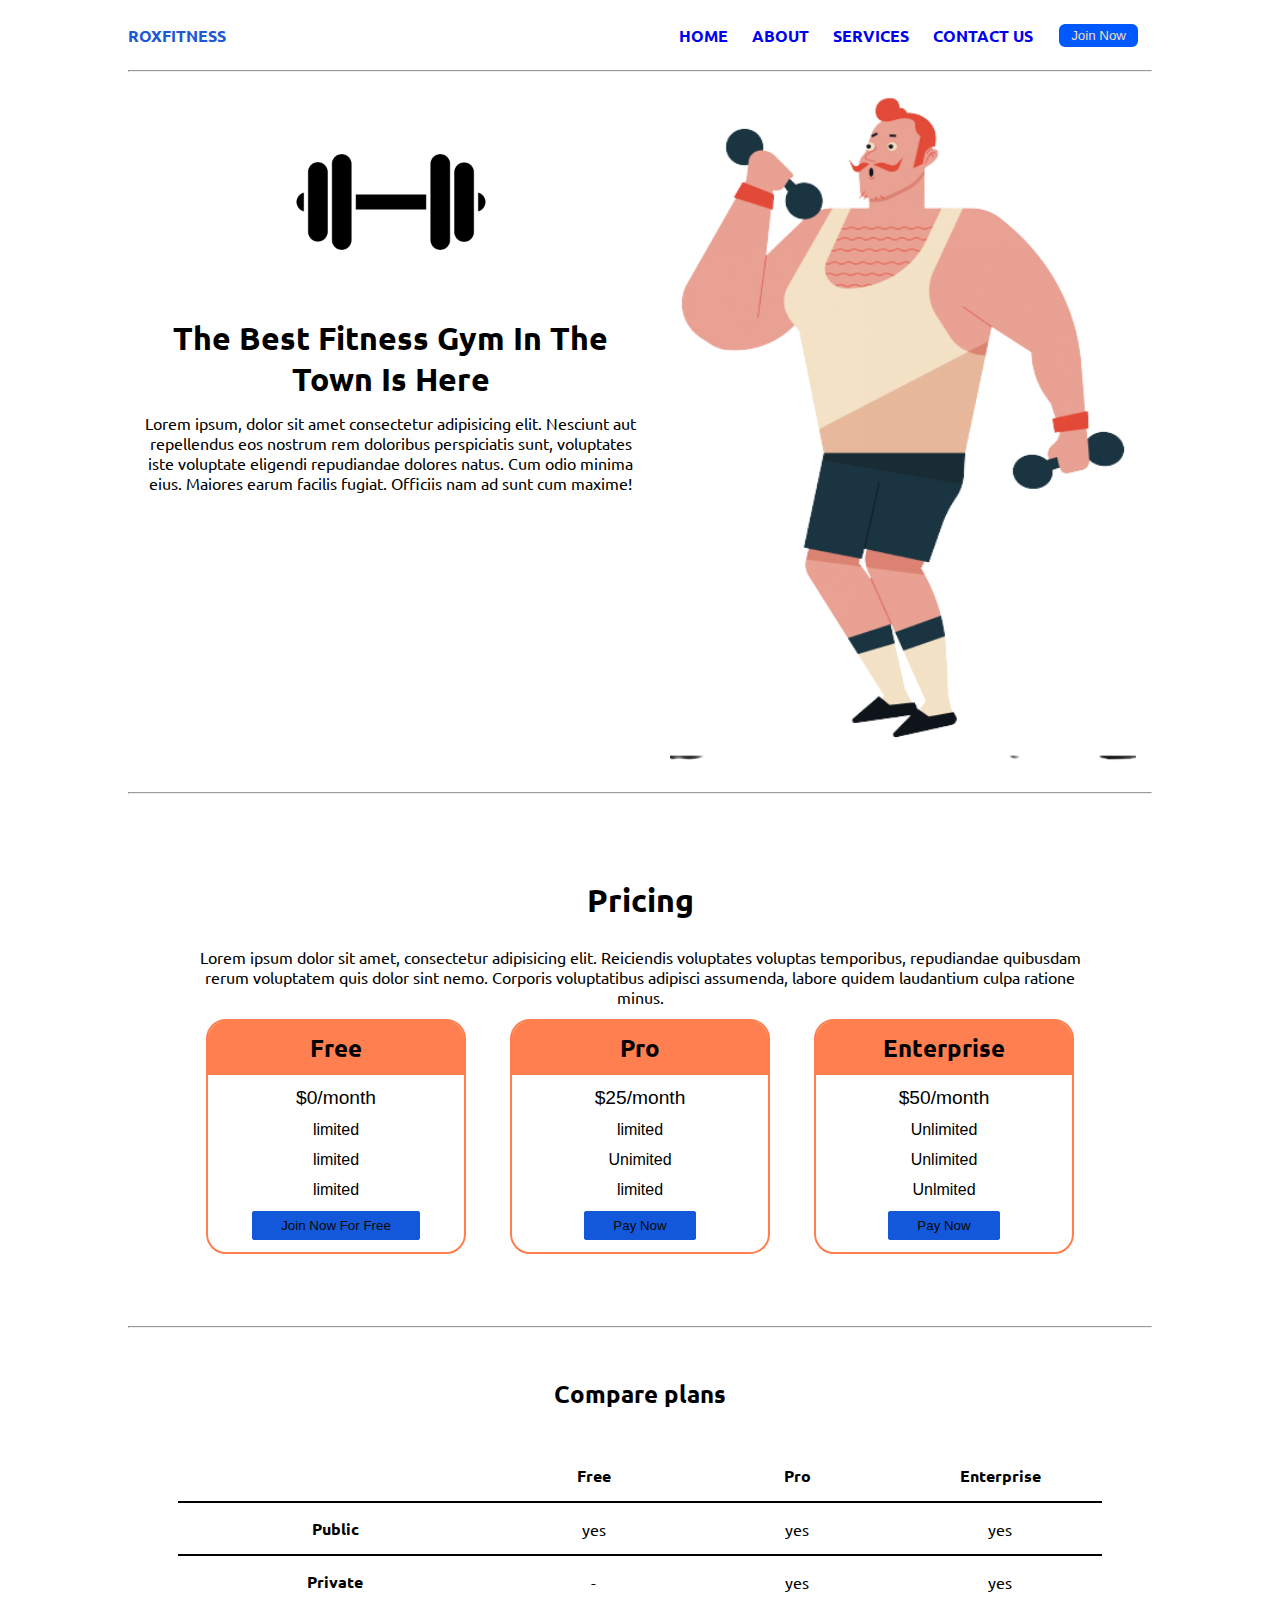
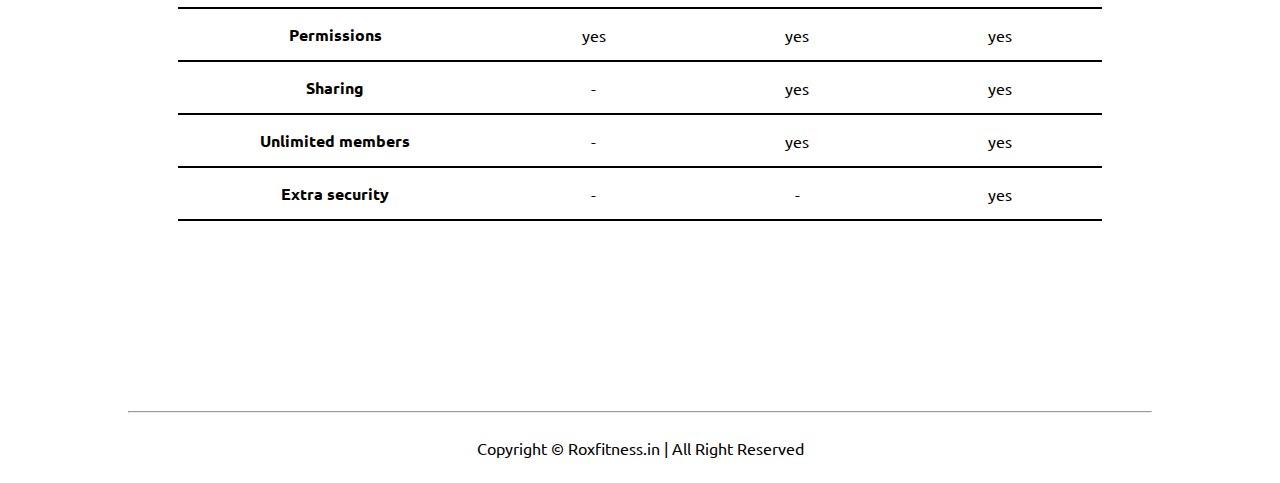
<file: index.html>
<!DOCTYPE html>
<html lang="en">
  <head>
    <meta charset="UTF-8"/>
    <meta http-equiv="X-UA-Compatible" content="IE=edge" />
    <meta name="viewport" content="width=device-width, initial-scale=1.0"/>
    <title>THIS WEBSITE - under construction</title>
    <link rel="stylesheet" href="style.css" />
    <link rel="stylesheet" href="util.css" />
  </head>
  <body calss="overflow-x">
    <div class="container mx-auto">
      <header>
        <nav class="flex justify-between fotn-bold">
          <div class="logo flex item-center text-blue">ROXFITNESS</div>
          <ul class="navbar flex item-center">
            <li><a href="index.html"  style="text-decoration: none;">HOME</a></li>
            <li><a href="About.html"style="text-decoration: none;"> ABOUT</a></li>
            <li><a href="Services.html" style="text-decoration: none;">SERVICES</a></li>
            <li><a href="Contactus.html" style="text-decoration: none;">CONTACT US</a></li>
            <li><button class="btn">Join Now</button></li>
          </ul>
         </nav>
        <hr />
      </header>
      <main class="min-h-screen">
        <section class="section1">
          <div class="flex">
            <div class="topleft flex flex-col justify-center px-2">
              <div class="text-center">
                <img
                  class="dumbelimg"
                  src="dumbel1.png"
                  alt="this is an image"
                />
              </div>
              <h1 class="my-1 text-center">
                The Best Fitness Gym In The Town Is Here
              </h1>
              <p class="text-center">
                Lorem ipsum, dolor sit amet consectetur adipisicing elit.
                Nesciunt aut repellendus eos nostrum rem doloribus perspiciatis
                sunt, voluptates iste voluptate eligendi repudiandae dolores
                natus. Cum odio minima eius. Maiores earum facilis fugiat.
                Officiis nam ad sunt cum maxime!
              </p>
            </div>
            <div class="topright flex justify-center">
              <img class="gym" src="image.png" alt="" />
            </div>
          </div>
        </section>
        <hr />
        <section class="section2">
          <h1 class="text-center my-2">Pricing</h1>
          <p>Lorem ipsum dolor sit amet, consectetur adipisicing elit. Reiciendis voluptates voluptas temporibus, repudiandae quibusdam rerum voluptatem quis dolor sint nemo. Corporis voluptatibus adipisci assumenda, labore quidem laudantium culpa ratione minus.</p>
          <div class="boxes flex justify-center text-center">
            <div class="box text-center">
              <H2 class="plan">Free</H2>
              <ul>
                <li class="price">$0/month</li>
                <li>limited</li>
                <li>limited</li>
                <li>limited</li>
                <li><button class="btn2">Join Now For Free</button></li>
              </ul>
            </div>
            <div class="box">
              <H2 class="plan">Pro</H2>
              <ul>
                <li class="price">$25/month</li>
                <li>limited</li>
                <li>Unimited</li>
                <li>limited</li>
                <li><button class="btn2">Pay Now</button></li>
              </ul></div>
            <div class="box">
              <H2 class="plan">Enterprise</H2>
              <ul>
                <li class="price">$50/month</li>
                <li>Unlimited</li>
                <li>Unlimited</li>
                <li>Unlmited</li>
                <li><button class="btn2">Pay Now</button></li>
              </ul></div>
          </div>


        </section>
        <hr/>
        <section class="section3">
          <h2 class="display-6 text-center mb-4">Compare plans</h2>

          <div class="table-responsive">
            <table class="table text-center">
              <thead>
                <tr>
                  <th style="width: 34%;"></th>
                  <th style="width: 22%;">Free</th>
                  <th style="width: 22%;">Pro</th>
                  <th style="width: 22%;">Enterprise</th>
                </tr>
              </thead>
              <tbody>
                <tr>
                  <th scope="row" class="text-start">Public</th>
                  <td>yes</svg></td>
                  <td>yes</svg></td>
                  <td>yes</svg></td>
                </tr>
                <tr>
                  <th scope="row" class="text-start">Private</th>
                  <td>-</td>
                  <td>yes</svg></td>
                  <td>yes</svg></td>
                </tr>
              </tbody>
      
              <tbody>
                <tr>
                  <th scope="row" class="text-start">Permissions</th>
                  <td>yes</svg></td>
                  <td>yes</svg></td>
                  <td>yes</svg></td>
                </tr>
                <tr>
                  <th scope="row" class="text-start">Sharing</th>
                  <td>-</td>
                  <td>yes</svg></td>
                  <td>yes</svg></td>
                </tr>
                <tr>
                  <th scope="row" class="text-start">Unlimited members</th>
                  <td>-</td>
                  <td>yes</svg></td>
                  <td>yes</svg></td>
                </tr>
                <tr>
                  <th scope="row" class="text-start">Extra security</th>
                  <td>-</td>
                  <td>-</td>
                  <td>yes</svg></td>
                </tr>
              </tbody>
            </table>
          </div>
        </section>
        <hr />
      </main>
      <footer>
        Copyright &copy; Roxfitness.in | All Right Reserved
      </footer>
    </div>
  </body>
</html>
</file>
<file: style.css>
@import url('https://fonts.googleapis.com/css2?family=Ubuntu:wght@300&display=swap');

*{
    margin: 0;
    padding: 0;
}
.container{
    max-width: 80vw;
    font-family: 'Ubuntu', sans-serif;
}
.navbar{
    display: flex;
    height: 70px;
    font-family: 'Ubuntu', sans-serif;
    font-weight: 600;
    
}

.navbar li{
list-style: none;
margin: 0 12px;

}

.topleft{
    height: 50vh;
    width: 50%; 
   
}
.topright{
    height: 50vh;
    width: 50%; 
    
 }
 .section1{
   min-height: 80vh;
 }
 
.dumbelimg{
    width: 200px;
   
   
}
.gym{
    width: 466px;
    height: 700px;
}
.section2{
    padding: 60px;
}
.section2 h1{
    font-size: 2rem;
}
.box ul{
    list-style: none;
}

.box ul li{
    margin: 12px 2px;
    font-family: 'Franklin Gothic Medium', 'Arial Narrow', Arial, sans-serif;
}
.plan{
    border: 1px solid coral;
    background-color: coral;
    text-shadow: 1px;
  
}

.plan{
    padding: 10px;
}

.price{
    font-size: 1.2rem;
}

.section2 p{
    text-align: center;
}
.section3 table{
   border-collapse: collapse;
    margin-bottom: 140px;
    margin-top: 40px;
    width:100%
    

}
.section3 th{
width: 23vw;
border-bottom: 2px solid black;
padding: 15px 0;

}
.section3 td{
    border-bottom: 2px solid black;
}

.section3{
    padding: 50px;
}

footer{
    padding: 25px;
    text-align: center;
}
</file>
<file: util.css>
.min-h-screen{
    min-height: 100vh;
}
.bg-red{
    background-color: red;
}

.mx-auto{
    margin-left: auto;
    margin-right: auto;
    ;
}

.flex{
    display: flex;
}
.overflow-x{
    overflow-x: hidden;
}

.item-center{
    align-items:center;
}
.justify-between{
    justify-content:space-between;
}

.justify-center{
    justify-content: center;
}
.fotn-bold{
    font-weight: bold;
}
.flex-col{
    flex-direction: column;
}
.my-1{
    margin-top: 13px;
    margin-bottom: 13px;
}
.my-2{
    margin-top: 26px;
    margin-bottom: 26px;
}
.px-2{
    padding-left: 13px ;
    padding-right:13px;
}
.text-blue{
    color: rgb(29,88,214);
}
.btn{
 padding: 4px 12px;  
 border: 2px solid white ; 
 border-radius: 8px;
 cursor: pointer;
 color: wheat;
 background-color: rgb(0, 89, 255); 
}
.btn2{
    padding: 6px 28px;  
    border: 1px solid rgb(19, 88, 218) ; 
    border-radius: 2px;
    cursor: pointer;
    color: rgb(10, 7, 1);
    background-color: rgb(19, 88, 218);
}; 
    
   
.logo{
    font-size: 1.5rem;
}
.text-center{
    text-align: center;
}
.box{
margin: 12px   22PX;
min-width: 20vw;
border: 2px solid coral;
border-radius: 20px;
overflow: hidden;
}

.btn2:hover{
    
    font-weight: bold;
    background-color:rgb(44, 111, 236);
}
</file>
